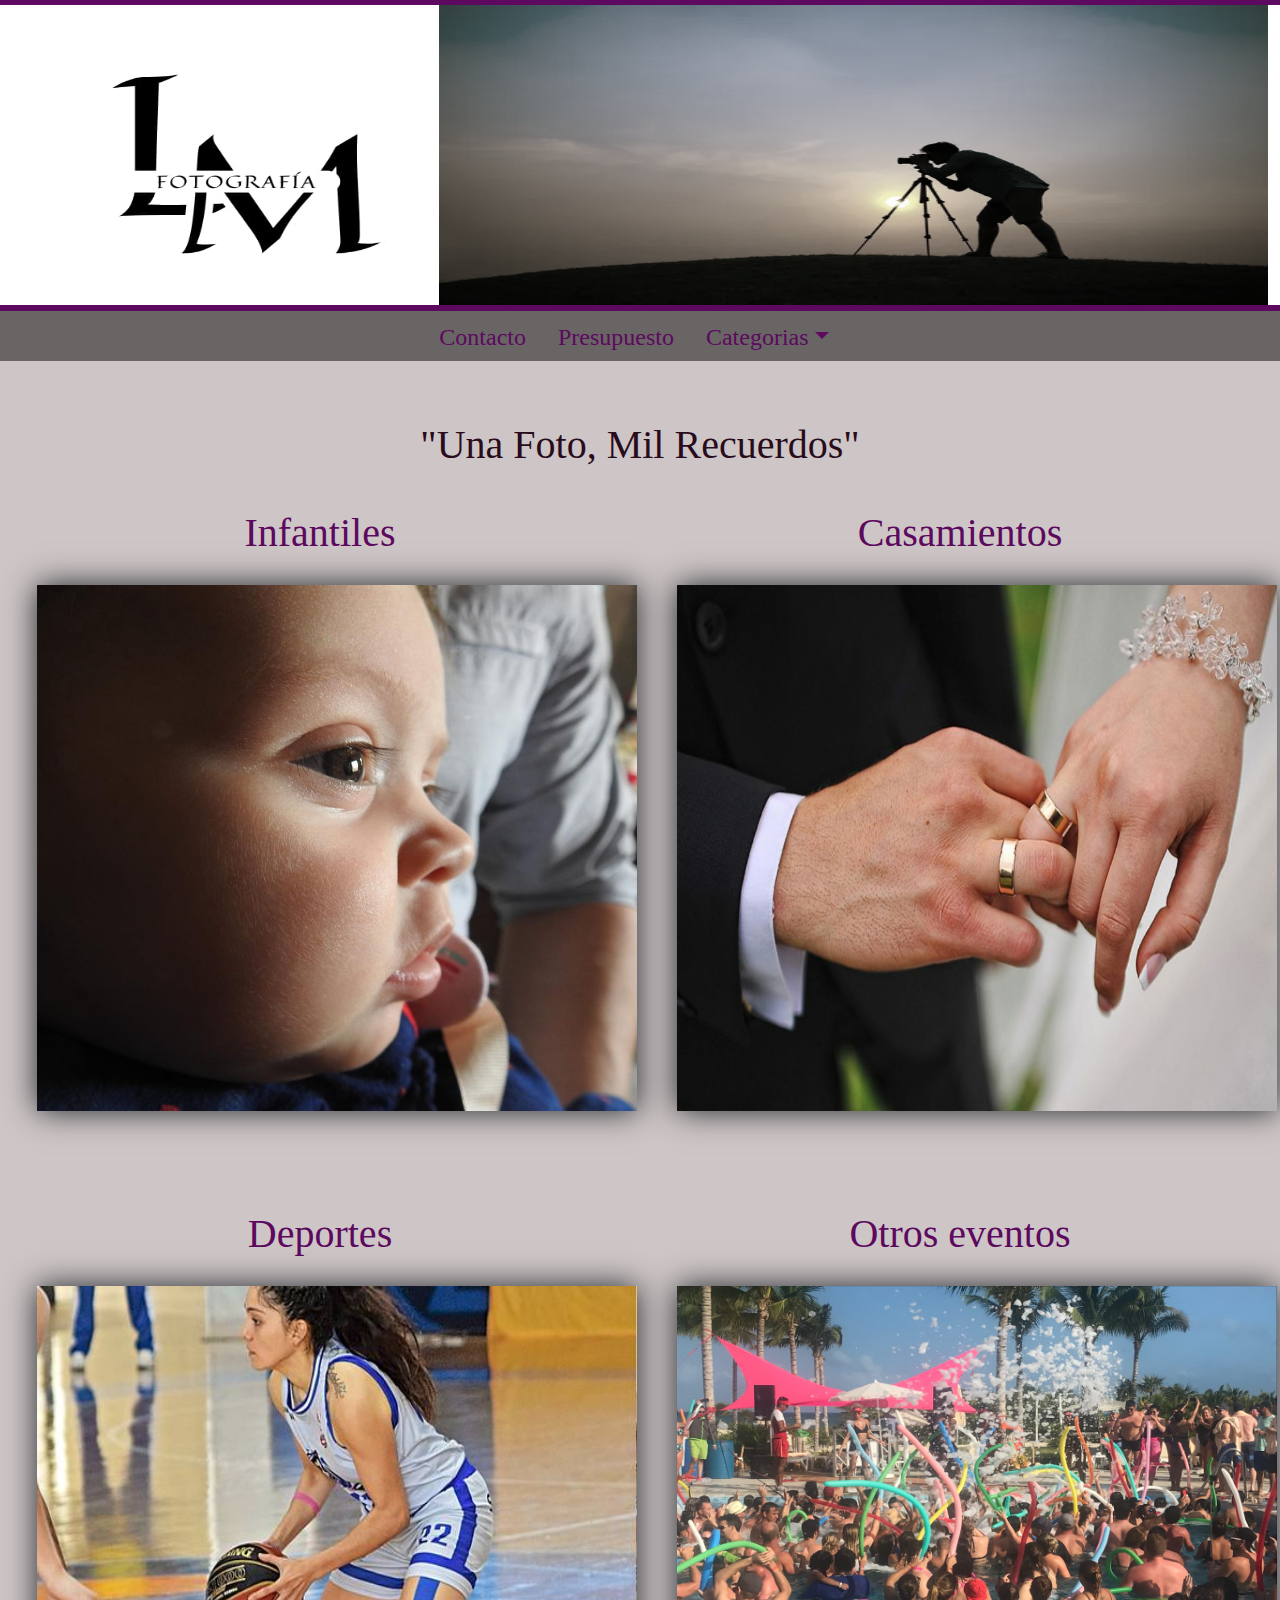
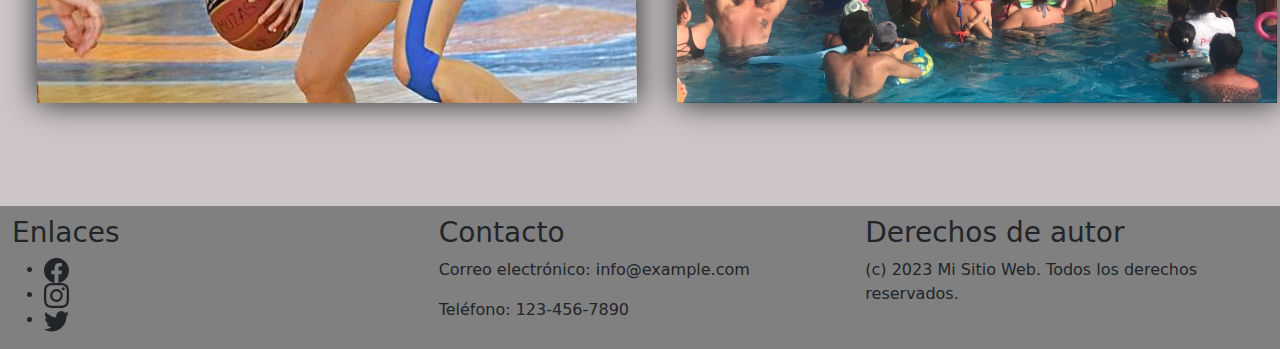
<file: index.html>
<html>
  <head>
    <meta charset="utf-8">
    <meta name="viewport" content="width=device-width, initial-scale=1">
    <title>LM Fotografia</title>
    <link rel="stylesheet" href="style.css">
    <link rel="icon" href="img/camara.ico">
    <link href="https://cdn.jsdelivr.net/npm/bootstrap@5.3.3/dist/css/bootstrap.min.css" rel="stylesheet" integrity="sha384-QWTKZyjpPEjISv5WaRU9OFeRpok6YctnYmDr5pNlyT2bRjXh0JMhjY6hW+ALEwIH" crossorigin="anonymous">
  </head>
  <body>
    <div class="container-fluid"  >
      <div class="primer row  " >
        <div class="izq col-4 "><img src="img/Logo.jpeg" alt="" class="titulo" >
          </div>
          <div class="der1 col-8  "><img src="img/foto1.jpg" alt="" class="titulo"></div>
      </div>
      <div class="segundo row " >
        <ul class="nav justify-content-center">
          <li class="nav-item">
            <a class="nav-link active colorletrasnav col-xs-12" aria-current="page" href="contacto.html">Contacto</a>
          </li>
          <li class="nav-item">
            <a class="nav-link colorletrasnav col-xs-12" href="#">Presupuesto</a>
          </li>
          
          <li class="nav-item dropdown">
            <a class="nav-link dropdown-toggle colorletrasnav" data-bs-toggle="dropdown" href="#" role="button" aria-expanded="false">Categorias</a>
            <ul class="dropdown-menu">
              <li><a class="dropdown-item colorletrasnav" href="#">Infantiles</a></li>
              <li><a class="dropdown-item colorletrasnav" href="#">casamiento</a></li>
              <li><a class="dropdown-item colorletrasnav" href="#">Deportes</a></li>
               <li><a class="dropdown-item colorletrasnav" href="#">Otros eventos</a></li>
            </ul>
          </li>
        </ul>
      </div>
     <div class="tercer row">
          <h1 class="subtitulo col-xs-12">"Una Foto, Mil Recuerdos"</h1>
        </div>
        <div class="cuarto row">
        <div class="izq col-lg-6 col-md-2 col-sm-12 col-xs-12"><h1 class="letrassecciones">Infantiles</h1><img src="img/infantiles1.jpeg" class="img-fluid imagenesgeneralesprimera h-75"  alt="Fotos Infantiles" >
        </div>
        <div class="der col-lg-6 col-md-2 col-sm-12 col-xs-12"><h1 class="letrassecciones">Casamientos</h1><img src="img/casamiento1.jpg" class="img-fluid  imagenesgeneralesprimera h-75 " alt="Fotos Casamiento" >
        </div>
     </div>
     <div class="quinto row">
        <div class="izq  col-lg-6 col-md-2 col-sm-12 col-xs-12"><h1 class="letrassecciones">Deportes</h1><img src="img/deportiva1.jpg" class="img-fluid imagenesgeneralesprimera h-75" alt="Fotos Deportivas"  class="imagenesgeneralesprimera">
        </div>
        <div class="der  col-lg-6 col-md-2 col-sm-12 col-xs-12"><h1 class="letrassecciones">Otros eventos</h1><img src="img/foto5.jpeg" class="img-fluid imagenesgeneralesprimera h-75" alt="Otras Fotos" class="imagenesgeneralesprimera">
        </div>
     </div>
        <div class="secto row ">
          <div class="container">
            <div class="row">
              <div class="col-lg-4">
                <h3>Enlaces</h3>
                <ul>
                  <li><svg xmlns="http://www.w3.org/2000/svg" width="25" height="25" fill="currentColor" class="bi bi-facebook" viewBox="0 0 16 16">
                    <path d="M16 8.049c0-4.446-3.582-8.05-8-8.05C3.58 0-.002 3.603-.002 8.05c0 4.017 2.926 7.347 6.75 7.951v-5.625h-2.03V8.05H6.75V6.275c0-2.017 1.195-3.131 3.022-3.131.876 0 1.791.157 1.791.157v1.98h-1.009c-.993 0-1.303.621-1.303 1.258v1.51h2.218l-.354 2.326H9.25V16c3.824-.604 6.75-3.934 6.75-7.951"/>
                  </svg></li>
                  <li><svg xmlns="http://www.w3.org/2000/svg" width="25" height="25" fill="currentColor" class="bi bi-instagram" viewBox="0 0 16 16">
                    <path d="M8 0C5.829 0 5.556.01 4.703.048 3.85.088 3.269.222 2.76.42a3.9 3.9 0 0 0-1.417.923A3.9 3.9 0 0 0 .42 2.76C.222 3.268.087 3.85.048 4.7.01 5.555 0 5.827 0 8.001c0 2.172.01 2.444.048 3.297.04.852.174 1.433.372 1.942.205.526.478.972.923 1.417.444.445.89.719 1.416.923.51.198 1.09.333 1.942.372C5.555 15.99 5.827 16 8 16s2.444-.01 3.298-.048c.851-.04 1.434-.174 1.943-.372a3.9 3.9 0 0 0 1.416-.923c.445-.445.718-.891.923-1.417.197-.509.332-1.09.372-1.942C15.99 10.445 16 10.173 16 8s-.01-2.445-.048-3.299c-.04-.851-.175-1.433-.372-1.941a3.9 3.9 0 0 0-.923-1.417A3.9 3.9 0 0 0 13.24.42c-.51-.198-1.092-.333-1.943-.372C10.443.01 10.172 0 7.998 0zm-.717 1.442h.718c2.136 0 2.389.007 3.232.046.78.035 1.204.166 1.486.275.373.145.64.319.92.599s.453.546.598.92c.11.281.24.705.275 1.485.039.843.047 1.096.047 3.231s-.008 2.389-.047 3.232c-.035.78-.166 1.203-.275 1.485a2.5 2.5 0 0 1-.599.919c-.28.28-.546.453-.92.598-.28.11-.704.24-1.485.276-.843.038-1.096.047-3.232.047s-2.39-.009-3.233-.047c-.78-.036-1.203-.166-1.485-.276a2.5 2.5 0 0 1-.92-.598 2.5 2.5 0 0 1-.6-.92c-.109-.281-.24-.705-.275-1.485-.038-.843-.046-1.096-.046-3.233s.008-2.388.046-3.231c.036-.78.166-1.204.276-1.486.145-.373.319-.64.599-.92s.546-.453.92-.598c.282-.11.705-.24 1.485-.276.738-.034 1.024-.044 2.515-.045zm4.988 1.328a.96.96 0 1 0 0 1.92.96.96 0 0 0 0-1.92m-4.27 1.122a4.109 4.109 0 1 0 0 8.217 4.109 4.109 0 0 0 0-8.217m0 1.441a2.667 2.667 0 1 1 0 5.334 2.667 2.667 0 0 1 0-5.334"/>
                  </svg></a></li>
                  <li><svg xmlns="http://www.w3.org/2000/svg" width="25" height="25" fill="currentColor" class="bi bi-twitter" viewBox="0 0 16 16">
                    <path d="M5.026 15c6.038 0 9.341-5.003 9.341-9.334q.002-.211-.006-.422A6.7 6.7 0 0 0 16 3.542a6.7 6.7 0 0 1-1.889.518 3.3 3.3 0 0 0 1.447-1.817 6.5 6.5 0 0 1-2.087.793A3.286 3.286 0 0 0 7.875 6.03a9.32 9.32 0 0 1-6.767-3.429 3.29 3.29 0 0 0 1.018 4.382A3.3 3.3 0 0 1 .64 6.575v.045a3.29 3.29 0 0 0 2.632 3.218 3.2 3.2 0 0 1-.865.115 3 3 0 0 1-.614-.057 3.28 3.28 0 0 0 3.067 2.277A6.6 6.6 0 0 1 .78 13.58a6 6 0 0 1-.78-.045A9.34 9.34 0 0 0 5.026 15"/>
                  </svg></a></li>
                </ul>
              </div>
              <div class="col-lg-4">
                <h3>Contacto</h3>
                <p>Correo electrónico: info@example.com</p>
                <p>Teléfono: 123-456-7890</p>
              </div>
              <div class="col-lg-4">
                <h3>Derechos de autor</h3>
                <p>(c) 2023 Mi Sitio Web. Todos los derechos reservados.</p>
              </div>
            </div>
          </div>
         </div>
   </div>
   <script src="https://cdn.jsdelivr.net/npm/bootstrap@5.3.3/dist/js/bootstrap.bundle.min.js" integrity="sha384-YvpcrYf0tY3lHB60NNkmXc5s9fDVZLESaAA55NDzOxhy9GkcIdslK1eN7N6jIeHz" crossorigin="anonymous"></script>
  </body>
</html>
</file>
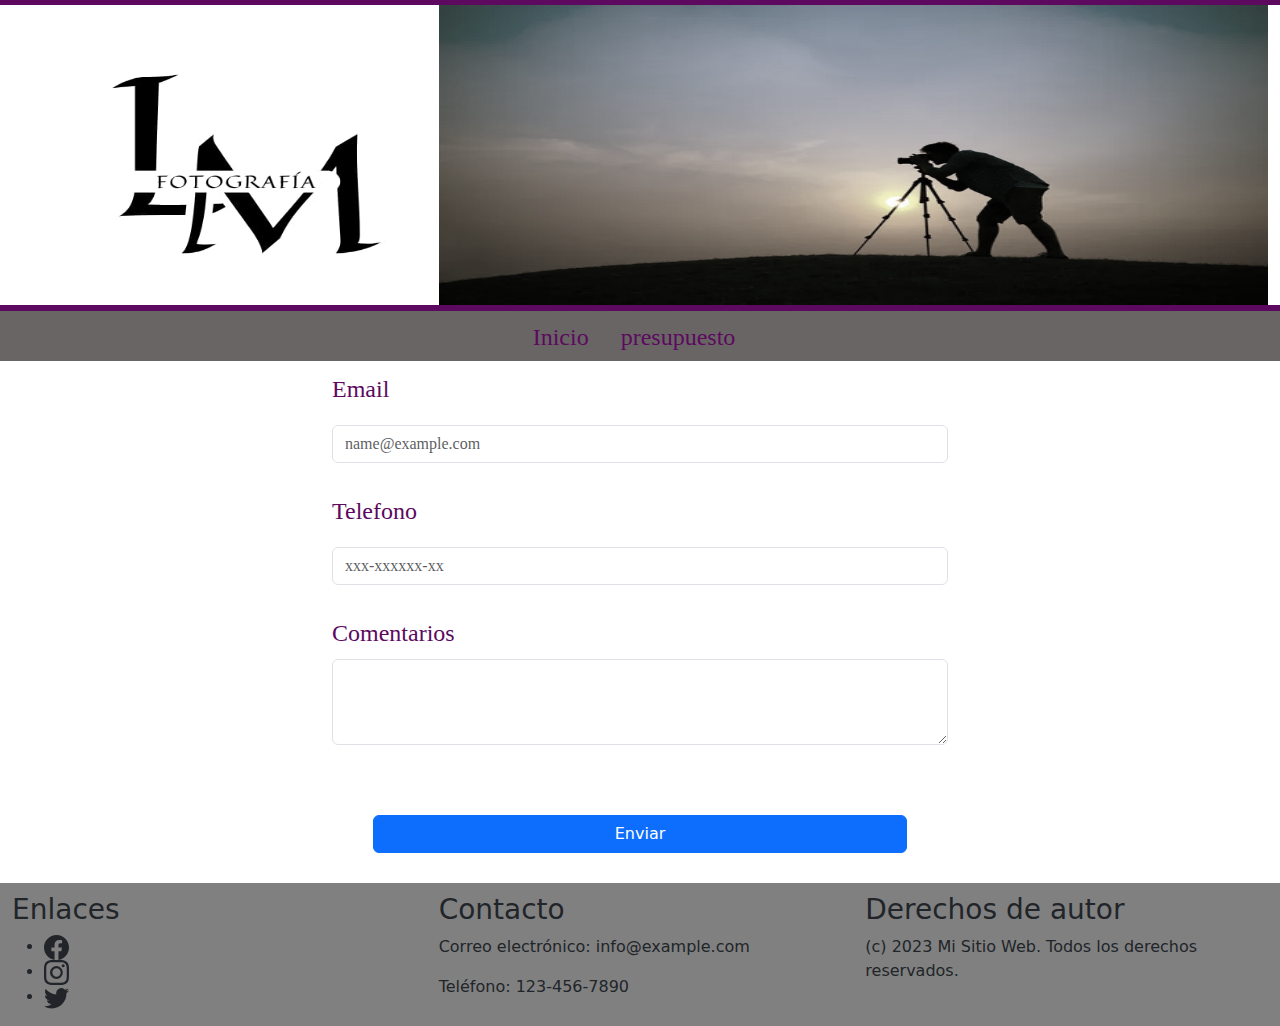
<file: contacto.html>
<html>
    <head>
     <meta charset="utf-8">
     <meta name="viewport" content="width=device-width, initial-scale=1">
     <title>LM Fotografia</title>
     <link rel="stylesheet" href="style.css">
     <link rel="icon" href="img/camara.ico">
     <link href="https://cdn.jsdelivr.net/npm/bootstrap@5.3.3/dist/css/bootstrap.min.css" rel="stylesheet" integrity="sha384-QWTKZyjpPEjISv5WaRU9OFeRpok6YctnYmDr5pNlyT2bRjXh0JMhjY6hW+ALEwIH" crossorigin="anonymous">
   </head>
   <body>
     <div class="container-fluid">
            <div class="primer row " >
             <div class="izq col-4"><img src="img/Logo.jpeg" alt="" class="titulo" >
             </div>
             <div class="der1 col-8 "><img src="img/foto1.jpg" alt="" class="titulo">
             </div>
            </div>
            <div class="segundocontacto row" >
              <ul class="nav justify-content-center">
                    <li class="nav-item">
                     <a class="nav-link active colorletrasnav " aria-current="page" href="index.html" >Inicio</a>
                    </li>
                   <li class="nav-item">
                     <a class="nav-link colorletrasnav " href="#">presupuesto</a>
                    </li>
              </ul>
           </div>
           <div class=" tercercontacto row justify-content-center">
             <div class="col-6" >
                 <label for="exampleFormControlInput1" class="form-label form">Email </label>
                 <input type="email" class="form-control form" id="exampleFormControlInput1" placeholder="name@example.com">
              </div>
            </div>
            <div class=" cuartoscontacto row justify-content-center">
                <div class="col-6" >
                    <label for="exampleFormControlInput1" class="form-label form">Telefono </label>
                    <input type="tel" class="form-control form" id="exampleFormControlInput1" placeholder="xxx-xxxxxx-xx">
              </div>
           </div>
            <div class="cuartocontacto row justify-content-center">
              <div class="col-6">
                <label for="exampleFormControlTextarea1" class="form-label form">Comentarios</label>
                <textarea class="form-control" id="exampleFormControlTextarea1" rows="3"></textarea>
              </div>
            </div>
            <div class="quintacontacto row justify-content-center ">
                <button class="btn btn-primary col-5 " type="submit">Enviar</button>
          </div>
         <div class="secto row ">
                <div class="container">
                  <div class="row">
                      <div class="col-lg-4">
                           <h3>Enlaces</h3>
                          <ul>
                          <li><svg xmlns="http://www.w3.org/2000/svg" width="25" height="25" fill="currentColor" class="bi bi-facebook" viewBox="0 0 16 16">
                          <path d="M16 8.049c0-4.446-3.582-8.05-8-8.05C3.58 0-.002 3.603-.002 8.05c0 4.017 2.926 7.347 6.75 7.951v-5.625h-2.03V8.05H6.75V6.275c0-2.017 1.195-3.131 3.022-3.131.876 0 1.791.157 1.791.157v1.98h-1.009c-.993 0-1.303.621-1.303 1.258v1.51h2.218l-.354 2.326H9.25V16c3.824-.604 6.75-3.934 6.75-7.951"/>
                         </svg></li>
                         <li><svg xmlns="http://www.w3.org/2000/svg" width="25" height="25" fill="currentColor" class="bi bi-instagram" viewBox="0 0 16 16">
                         <path d="M8 0C5.829 0 5.556.01 4.703.048 3.85.088 3.269.222 2.76.42a3.9 3.9 0 0 0-1.417.923A3.9 3.9 0 0 0 .42 2.76C.222 3.268.087 3.85.048 4.7.01 5.555 0 5.827 0 8.001c0 2.172.01 2.444.048 3.297.04.852.174 1.433.372 1.942.205.526.478.972.923 1.417.444.445.89.719 1.416.923.51.198 1.09.333 1.942.372C5.555 15.99 5.827 16 8 16s2.444-.01 3.298-.048c.851-.04 1.434-.174 1.943-.372a3.9 3.9 0 0 0 1.416-.923c.445-.445.718-.891.923-1.417.197-.509.332-1.09.372-1.942C15.99 10.445 16 10.173 16 8s-.01-2.445-.048-3.299c-.04-.851-.175-1.433-.372-1.941a3.9 3.9 0 0 0-.923-1.417A3.9 3.9 0 0 0 13.24.42c-.51-.198-1.092-.333-1.943-.372C10.443.01 10.172 0 7.998 0zm-.717 1.442h.718c2.136 0 2.389.007 3.232.046.78.035 1.204.166 1.486.275.373.145.64.319.92.599s.453.546.598.92c.11.281.24.705.275 1.485.039.843.047 1.096.047 3.231s-.008 2.389-.047 3.232c-.035.78-.166 1.203-.275 1.485a2.5 2.5 0 0 1-.599.919c-.28.28-.546.453-.92.598-.28.11-.704.24-1.485.276-.843.038-1.096.047-3.232.047s-2.39-.009-3.233-.047c-.78-.036-1.203-.166-1.485-.276a2.5 2.5 0 0 1-.92-.598 2.5 2.5 0 0 1-.6-.92c-.109-.281-.24-.705-.275-1.485-.038-.843-.046-1.096-.046-3.233s.008-2.388.046-3.231c.036-.78.166-1.204.276-1.486.145-.373.319-.64.599-.92s.546-.453.92-.598c.282-.11.705-.24 1.485-.276.738-.034 1.024-.044 2.515-.045zm4.988 1.328a.96.96 0 1 0 0 1.92.96.96 0 0 0 0-1.92m-4.27 1.122a4.109 4.109 0 1 0 0 8.217 4.109 4.109 0 0 0 0-8.217m0 1.441a2.667 2.667 0 1 1 0 5.334 2.667 2.667 0 0 1 0-5.334"/>
                         </svg></a></li>
                         <li><svg xmlns="http://www.w3.org/2000/svg" width="25" height="25" fill="currentColor" class="bi bi-twitter" viewBox="0 0 16 16">
                         <path d="M5.026 15c6.038 0 9.341-5.003 9.341-9.334q.002-.211-.006-.422A6.7 6.7 0 0 0 16 3.542a6.7 6.7 0 0 1-1.889.518 3.3 3.3 0 0 0 1.447-1.817 6.5 6.5 0 0 1-2.087.793A3.286 3.286 0 0 0 7.875 6.03a9.32 9.32 0 0 1-6.767-3.429 3.29 3.29 0 0 0 1.018 4.382A3.3 3.3 0 0 1 .64 6.575v.045a3.29 3.29 0 0 0 2.632 3.218 3.2 3.2 0 0 1-.865.115 3 3 0 0 1-.614-.057 3.28 3.28 0 0 0 3.067 2.277A6.6 6.6 0 0 1 .78 13.58a6 6 0 0 1-.78-.045A9.34 9.34 0 0 0 5.026 15"/>
                         </svg></a></li>
                         </ul>
                       </div>
                     <div class="col-lg-4">
                         <h3>Contacto</h3>
                         <p>Correo electrónico: info@example.com</p>
                         <p>Teléfono: 123-456-7890</p>
                     </div>
                     <div class="col-lg-4">
                          <h3>Derechos de autor</h3>
                         <p>(c) 2023 Mi Sitio Web. Todos los derechos reservados.</p>
                     </div>
                  </div>
              </div>
         </div>
       </div>
      <script src="https://cdn.jsdelivr.net/npm/bootstrap@5.3.3/dist/js/bootstrap.bundle.min.js" integrity="sha384-YvpcrYf0tY3lHB60NNkmXc5s9fDVZLESaAA55NDzOxhy9GkcIdslK1eN7N6jIeHz" crossorigin="anonymous"></script>
   </body>
</html>
</file>
<file: style.css>
:root {
    --colorfondo:  rgb(206, 198, 198);
    --colorsecciones: rgba(105, 61, 102, 0.596);
    --colorletrasnav:rgb(92, 9, 95);
    --fontfamily: Georgia, 'Times New Roman', Times, serif;
}

.primer{
  border-bottom:  solid 6px;
  border-top:solid 5px;
  border-color:var(--colorletrasnav);
}

.titulo{
 height: 300px;
 width: 100%;
 filter: grayscale(80%);
}

.segundo{
 font-size: x-large;
 font-family: var(--fontfamily);
 background-color: rgb(105, 101, 101);
 height: 50px;
 color: var(--colorsecciones);
}

.colorletrasnav{
  color: var(--colorletrasnav) !important;
  
}
 

.subtitulo{
 color: rgb(41, 12, 28);
 margin-bottom: 40px;
 font-family: var(--fontfamily);
}

.tercer{
 padding-top: 60px;
 text-align: center;
 background-color:var(--colorfondo);
}

.imagenesgeneralesprimera{
 width: 600px;
 margin-top: 20px;
 margin-left: 25px;
 margin-bottom: 30px;
 box-shadow: 0 0 30px
}

.cuarto{
 background-color: var(--colorfondo);
}

.quinto{
 background-color: var(--colorfondo);
 padding-bottom: 40px;
}

h1{
 text-align: center;
}
    
      
.letrassecciones{
 color: var(--colorletrasnav);
 font-family: var(--fontfamily);
}
     
.secto{
 background-color: gray;
 padding-top: 10px;
}

      /*--------------------contactos----------------------------*/
.segundocontacto{ 
      font-size: x-large;
      font-family: var(--fontfamily);
      background-color: rgb(105, 101, 101);
      height: 50px;
      color: var(--colorsecciones); }

.form{
 margin-bottom: 20px;
 margin-top: 10px;
 font-size: x-large;
 color: var(--colorletrasnav);
 font-family: var(--fontfamily);
 width: 30%;
}

.cuartocontacto{
    margin-bottom: 70px;
   }

.quintacontacto{
 margin-bottom:  30px;
}


@media (max-width: 480px) { 

    .titulo{ 
     height: 150px;
     width: 200px;
    }

    .der1 {
     display: none;
    }
    

    

    .imagenesgeneralesprimera{
        margin: 0;
    }
     
    .subtitulo{
     font-size: large ;
    }
      
    .segundo{
        height: 150px;
        
    } 
    .segundocontacto{
        height: 100px;
    }
  .segundocontacto{
    font-size: x-large;
    height: 100px;
  }
 }
</file>
